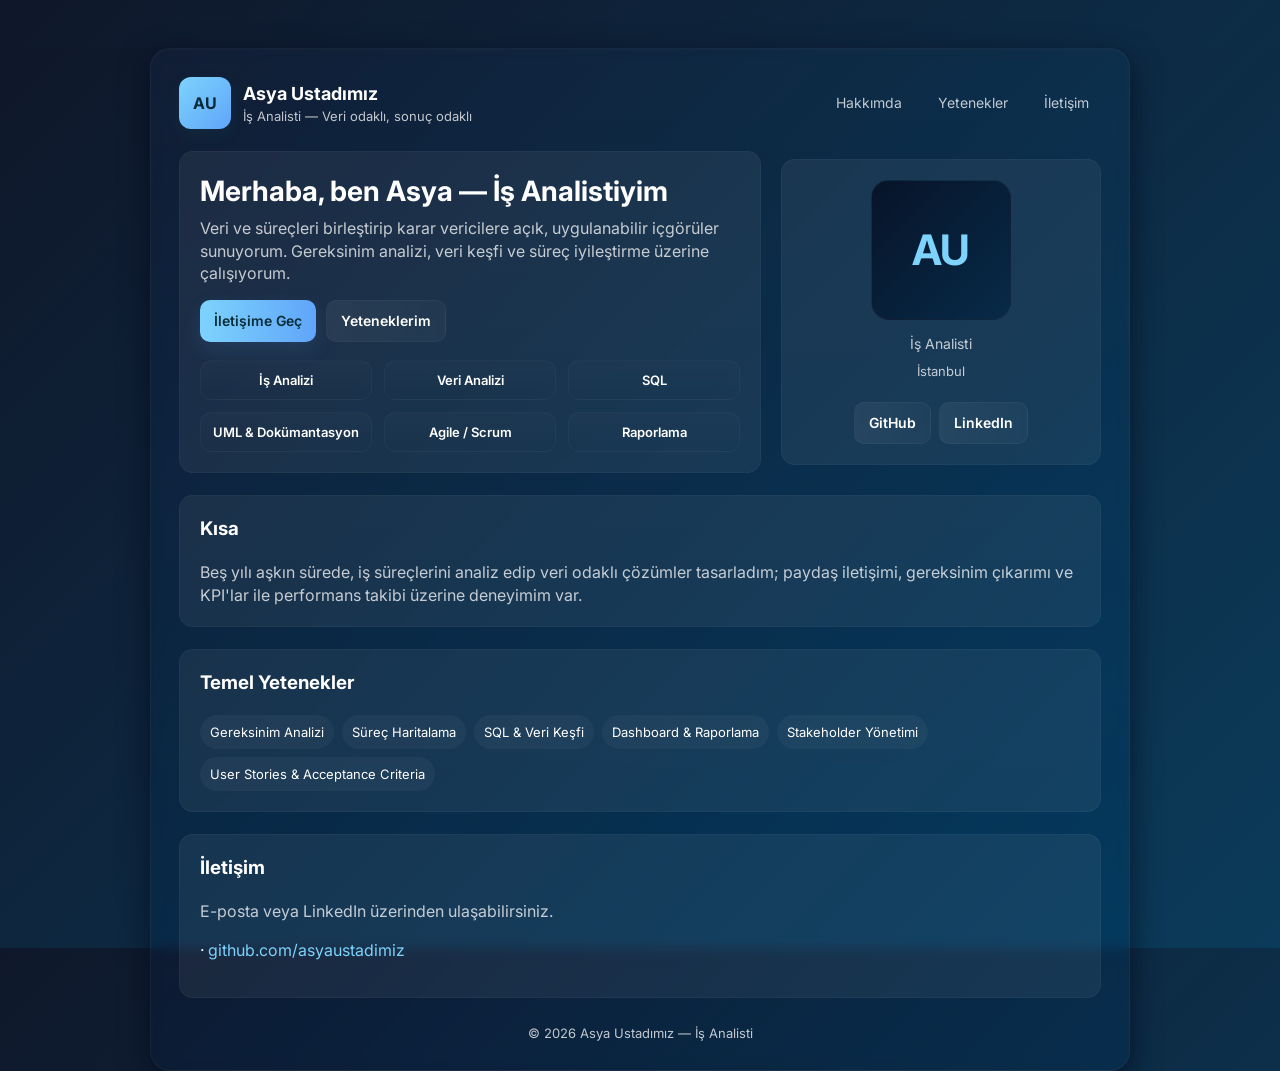
<file: index.html>
<!doctype html>
<html lang="tr">
<head>
  <meta charset="utf-8" />
  <meta name="viewport" content="width=device-width,initial-scale=1" />
  <title>Asya Ustadımız — İş Analisti</title>
  <link href="https://fonts.googleapis.com/css2?family=Inter:wght@300;400;600;700&display=swap" rel="stylesheet">
  <meta name="description" content="Asya Ustadımız — İş Analisti. Veri odaklı çözümler, gereksinim analizi ve süreç iyileştirme.">
  <style>
    :root{
      --bg1:#0f172a;
      --bg2:#0b3b5a;
      --card: rgba(255,255,255,0.06);
      --accent: #7dd3fc;
      --muted: rgba(255,255,255,0.75);
      --glass: rgba(255,255,255,0.04);
      --radius: 14px;
      --maxw: 980px;
      --gap: 20px;
      color-scheme: dark;
    }
    *{box-sizing:border-box}
    html,body{
      height:100%;
      margin:0;
      font-family:Inter,system-ui,-apple-system,'Segoe UI',Roboto,"Helvetica Neue",Arial;
      background: linear-gradient(135deg,var(--bg1),var(--bg2));
      color:#fff;
      -webkit-font-smoothing:antialiased;
      -moz-osx-font-smoothing:grayscale;
      line-height:1.4;
    }
    .wrap{
      max-width:var(--maxw);
      margin:48px auto;
      padding:28px;
      background:linear-gradient(180deg, rgba(255,255,255,0.02), transparent);
      border-radius:calc(var(--radius) + 6px);
      box-shadow: 0 10px 30px rgba(2,6,23,0.6), inset 0 1px 0 rgba(255,255,255,0.02);
      border: 1px solid rgba(255,255,255,0.04);
      backdrop-filter: blur(6px) saturate(120%);
    }
    header{
      display:flex;
      align-items:center;
      justify-content:space-between;
      gap:16px;
      margin-bottom:22px;
    }
    .brand{
      display:flex;align-items:center;gap:12px;
    }
    .logo{
      width:52px;height:52px;border-radius:12px;
      background:linear-gradient(135deg,var(--accent),#60a5fa);
      display:grid;place-items:center;font-weight:700;color:#062a37;
      box-shadow: 0 6px 18px rgba(45,212,191,0.06);
      flex-shrink:0;
    }
    .brand h1{font-size:18px;margin:0}
    .brand p{margin:0;font-size:13px;color:var(--muted)}
    nav{display:flex;gap:12px;align-items:center}
    .nav-link{
      color:var(--muted);
      text-decoration:none;
      font-size:14px;
      padding:8px 12px;
      border-radius:10px;
    }
    .nav-link:hover{background:var(--glass);color:#fff}
    .hero{
      display:grid;
      grid-template-columns:1fr 320px;
      gap:var(--gap);
      align-items:center;
    }
    .card{
      background:var(--card);
      padding:20px;
      border-radius:var(--radius);
      border:1px solid rgba(255,255,255,0.03);
    }
    .intro h2{font-size:28px;margin:0 0 6px 0}
    .intro p{margin:0;color:var(--muted)}
    .buttons{margin-top:16px;display:flex;gap:10px;flex-wrap:wrap}
    .btn{
      background:linear-gradient(90deg, rgba(255,255,255,0.06), rgba(255,255,255,0.03));
      color:#fff;padding:10px 14px;border-radius:10px;border:1px solid rgba(255,255,255,0.04);
      text-decoration:none;font-weight:600;font-size:14px;
      display:inline-flex;gap:8px;align-items:center;
    }
    .btn.primary{
      background:linear-gradient(90deg,var(--accent),#60a5fa);
      color:#042c36;border:none;
      box-shadow:0 8px 20px rgba(96,165,250,0.12);
    }
    .profile{
      display:flex;flex-direction:column;align-items:center;gap:14px;text-align:center;
    }
    .avatar{
      width:140px;height:140px;border-radius:18px;background:linear-gradient(135deg,#071429,#072a48);
      display:grid;place-items:center;font-size:42px;font-weight:700;color:var(--accent);
      border:1px solid rgba(255,255,255,0.04);
    }
    .meta{font-size:14px;color:var(--muted)}
    .grid{
      display:grid;
      grid-template-columns:repeat(3,1fr);
      gap:12px;
      margin-top:20px;
    }
    .chip{
      background:linear-gradient(180deg, rgba(255,255,255,0.02), transparent);
      padding:10px;border-radius:12px;font-weight:600;font-size:13px;
      text-align:center;border:1px solid rgba(255,255,255,0.03);
    }
    section{margin-top:22px}
    .about p{color:var(--muted);margin:0}
    .skills-list{display:flex;flex-wrap:wrap;gap:8px;margin-top:10px}
    .skill{background:rgba(255,255,255,0.04);padding:8px 10px;border-radius:999px;font-size:13px}
    footer{margin-top:26px;text-align:center;color:var(--muted);font-size:13px}
    /* Responsive */
    @media (max-width:900px){
      .hero{grid-template-columns:1fr}
      .grid{grid-template-columns:repeat(2,1fr)}
      .wrap{margin:24px;padding:18px}
    }
    @media (max-width:520px){
      header{flex-direction:column;align-items:flex-start;gap:12px}
      nav{width:100%;display:flex;justify-content:flex-start;flex-wrap:wrap}
      .grid{grid-template-columns:1fr}
      .avatar{width:120px;height:120px}
      .intro h2{font-size:22px}
    }
    /* small link styling */
    a.inline{color:var(--accent);text-decoration:none}
  </style>
</head>
<body>
  <main class="wrap" role="main">
    <header>
      <div class="brand">
        <div class="logo">AU</div>
        <div>
          <h1>Asya Ustadımız</h1>
          <p>İş Analisti — Veri odaklı, sonuç odaklı</p>
        </div>
      </div>
      <nav aria-label="Ana menü">
        <a class="nav-link" href="#about">Hakkımda</a>
        <a class="nav-link" href="#skills">Yetenekler</a>
        <a class="nav-link" href="#contact">İletişim</a>
      </nav>
    </header>

    <section class="hero">
      <div class="card intro">
        <h2>Merhaba, ben Asya — İş Analistiyim</h2>
        <p>Veri ve süreçleri birleştirip karar vericilere açık, uygulanabilir içgörüler sunuyorum. Gereksinim analizi, veri keşfi ve süreç iyileştirme üzerine çalışıyorum.</p>
        <div class="buttons">
          <a class="btn primary" href="#contact">İletişime Geç</a>
          <a class="btn" href="#skills">Yeteneklerim</a>
        </div>

        <div class="grid" style="margin-top:18px">
          <div class="chip">İş Analizi</div>
          <div class="chip">Veri Analizi</div>
          <div class="chip">SQL</div>
          <div class="chip">UML & Dokümantasyon</div>
          <div class="chip">Agile / Scrum</div>
          <div class="chip">Raporlama</div>
        </div>
      </div>

      <aside class="card profile" aria-label="Profil kartı">
        <div class="avatar" aria-hidden="true">AU</div>
        <div>
          <div class="meta">İş Analisti</div>
          <div style="margin-top:8px;color:var(--muted);font-size:13px">İstanbul</div>
        </div>
        <div style="width:100%;margin-top:8px;display:flex;gap:8px;justify-content:center">
          <a class="btn" href="https://github.com/asyaustadimiz" target="_blank" rel="noopener">GitHub</a>
          <a class="btn" href="https://tr.linkedin.com/in/asya-berfin-%C3%BCstad%C4%B1m%C4%B1z-774a92162" target="_blank" rel="noopener">LinkedIn</a>
        </div>
      </aside>
    </section>

    <section id="about" class="about">
      <div class="card">
        <h3 style="margin-top:0">Kısa</h3>
        <p>Beş yılı aşkın sürede, iş süreçlerini analiz edip veri odaklı çözümler tasarladım; paydaş iletişimi, gereksinim çıkarımı ve KPI'lar ile performans takibi üzerine deneyimim var.</p>
      </div>
    </section>

    <section id="skills" class="skills">
      <div class="card">
        <h3 style="margin-top:0">Temel Yetenekler</h3>
        <div class="skills-list">
          <span class="skill">Gereksinim Analizi</span>
          <span class="skill">Süreç Haritalama</span>
          <span class="skill">SQL & Veri Keşfi</span>
          <span class="skill">Dashboard & Raporlama</span>
          <span class="skill">Stakeholder Yönetimi</span>
          <span class="skill">User Stories & Acceptance Criteria</span>
        </div>
      </div>
    </section>

    <section id="contact" class="contact">
      <div class="card">
        <h3 style="margin-top:0">İletişim</h3>
        <p style="color:var(--muted);margin-bottom:12px">E-posta veya LinkedIn üzerinden ulaşabilirsiniz.</p>
        <p> · <a class="inline" href="https://github.com/asyaustadimiz" target="_blank" rel="noopener">github.com/asyaustadimiz</a></p>
      </div>
    </section>

    <footer>
      © 2026 Asya Ustadımız — İş Analisti
    </footer>
  </main>

  <script>
    // Küçük erişilebilir JS: URL fragment'ine tıklanınca yumuşak kaydırma
    (function(){
      if('scrollBehavior' in document.documentElement.style === false){
        // eski tarayıcılar için fallback yok, modern tarayıcılarda çalışır
        return;
      }
      const links = document.querySelectorAll('a[href^="#"]');
      links.forEach(a => {
        a.addEventListener('click', function(e){
          const targetId = this.getAttribute('href').slice(1);
          if(!targetId) return;
          const el = document.getElementById(targetId);
          if(el){
            e.preventDefault();
            el.scrollIntoView({behavior:'smooth',block:'start'});
            history.pushState(null,'', '#'+targetId);
          }
        });
      });
    })();
  </script>
</body>
</html>
</file>
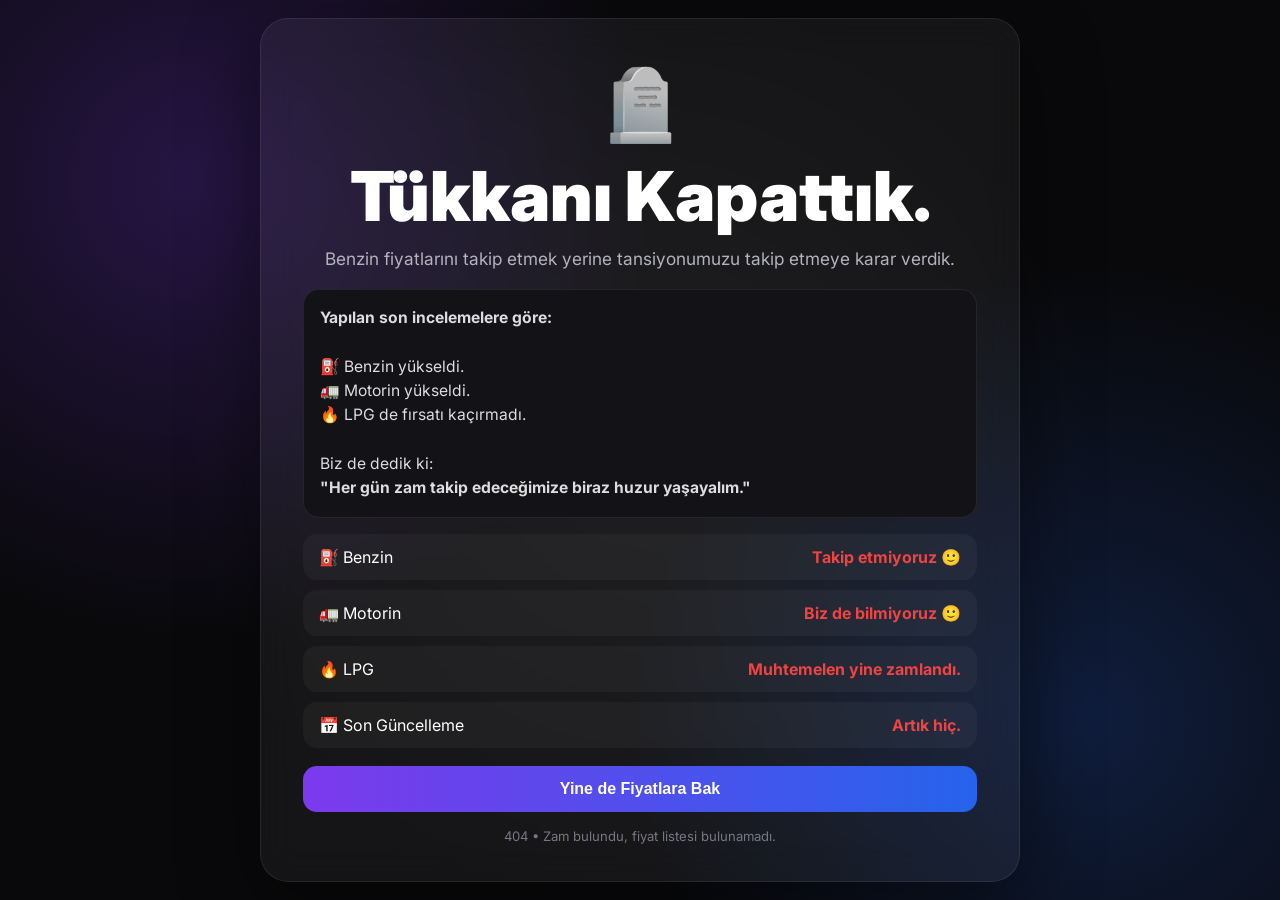
<file: benzin.html>
<!DOCTYPE html>
<html lang="tr">

<head>
    <meta charset="UTF-8">
    <meta name="viewport" content="width=device-width, initial-scale=1.0">
    <title>🪦 Tükkanı Kapattık</title>

    <link href="https://fonts.googleapis.com/css2?family=Inter:wght@400;500;600;700;800;900&display=swap"
        rel="stylesheet">

    <style>
        * {
            margin: 0;
            padding: 0;
            box-sizing: border-box;
        }

        html,
        body {
            width: 100%;
            min-height: 100dvh;
        }

        body {
            font-family: "Inter", sans-serif;
            background: #09090b;
            color: #fff;
            display: flex;
            justify-content: center;
            align-items: center;
            padding: 18px;
            overflow: hidden;
            position: relative;
        }

        body::before {
            content: "";
            position: absolute;
            inset: 0;
            background:
                radial-gradient(circle at 15% 20%, rgba(124, 58, 237, .25), transparent 35%),
                radial-gradient(circle at 85% 80%, rgba(37, 99, 235, .22), transparent 35%),
                radial-gradient(circle at center, rgba(255, 255, 255, .04), transparent 60%);
            animation: bg 12s ease-in-out infinite alternate;
        }

        @keyframes bg {
            from {
                transform: scale(1);
            }

            to {
                transform: scale(1.08) rotate(2deg);
            }
        }

        .card {
            position: relative;
            z-index: 2;
            width: min(760px, 100%);
            max-height: calc(100dvh - 36px);
            overflow: hidden;

            padding: clamp(22px, 4vw, 42px);

            background: rgba(255, 255, 255, .05);
            backdrop-filter: blur(18px);
            border: 1px solid rgba(255, 255, 255, .08);
            border-radius: 28px;
            box-shadow: 0 25px 80px rgba(0, 0, 0, .45);
        }

        .emoji {
            text-align: center;
            font-size: clamp(42px, 6vw, 70px);
            margin-bottom: 8px;
        }

        h1 {
            text-align: center;
            font-size: clamp(2rem, 6vw, 4.3rem);
            font-weight: 900;
            margin-bottom: 10px;
        }

        .sub {
            text-align: center;
            color: #b3b3bd;
            font-size: clamp(.95rem, 2vw, 1.08rem);
            margin-bottom: 20px;
        }

        .box {
            background: #121217;
            border: 1px solid rgba(255, 255, 255, .08);
            border-radius: 16px;
            padding: 16px;
            color: #ddd;
            line-height: 1.55;
            font-size: clamp(.9rem, 1.8vw, .98rem);
        }

        .list {
            margin-top: 16px;
            display: grid;
            gap: 10px;
        }

        .item {
            display: flex;
            justify-content: space-between;
            align-items: center;
            padding: 13px 16px;
            border-radius: 14px;
            background: rgba(255, 255, 255, .04);
        }

        .item span:last-child {
            color: #ef4444;
            font-weight: 700;
        }

        button {
            width: 100%;
            margin-top: 18px;
            border: none;
            border-radius: 14px;
            padding: 14px;
            cursor: pointer;
            font-size: 1rem;
            font-weight: 700;
            color: #fff;
            background: linear-gradient(90deg, #7c3aed, #2563eb);
            transition: .25s;
        }

        button:hover {
            transform: translateY(-2px);
        }

        .footer {
            margin-top: 16px;
            text-align: center;
            color: #787884;
            font-size: .82rem;
        }

        @media (max-height:700px) {

            .emoji {
                font-size: 40px;
            }

            h1 {
                font-size: 2rem;
            }

            .sub {
                margin-bottom: 14px;
            }

            .box {
                padding: 12px;
                font-size: .87rem;
            }

            .item {
                padding: 10px 14px;
                font-size: .9rem;
            }

            .footer {
                display: none;
            }

        }
    </style>
</head>

<body>

    <div class="card">

        <div class="emoji">🪦</div>

        <h1>Tükkanı Kapattık.</h1>

        <div class="sub">
            Benzin fiyatlarını takip etmek yerine tansiyonumuzu takip etmeye karar verdik.
        </div>

        <div class="box">
            <strong>Yapılan son incelemelere göre:</strong><br><br>

            ⛽ Benzin yükseldi.<br>
            🚛 Motorin yükseldi.<br>
            🔥 LPG de fırsatı kaçırmadı.<br><br>

            Biz de dedik ki:<br>
            <strong>"Her gün zam takip edeceğimize biraz huzur yaşayalım."</strong>
        </div>

        <div class="list">

            <div class="item">
                <span>⛽ Benzin</span>
                <span>Takip etmiyoruz 🙂</span>
            </div>

            <div class="item">
                <span>🚛 Motorin</span>
                <span>Biz de bilmiyoruz 🙂</span>
            </div>

            <div class="item">
                <span>🔥 LPG</span>
                <span>Muhtemelen yine zamlandı.</span>
            </div>

            <div class="item">
                <span>📅 Son Güncelleme</span>
                <span>Artık hiç.</span>
            </div>

        </div>

        <button onclick="showJoke()">
            Yine de Fiyatlara Bak
        </button>

        <div class="footer">
            404 • Zam bulundu, fiyat listesi bulunamadı.
        </div>

    </div>

    <script>
        const jokes = [
            "Yine zam gelmiştir. 🙂",
            "Cebindeki paraya göre pahalı.",
            "Biz de en son bakınca moralimiz bozuldu.",
            "Benzin değil altın satılıyor sanki.",
            "Aracını seviyorsan kontağı çok açma. 😄",
            "Fiyatı görünce biz siteyi kapattık.",
            "Bugün de ucuzlamamış.",
            "En ekonomik seçenek: Yokuş aşağı gitmek. 🚴",
            "Google'a yaz, biz emekli olduk. 😎"
        ];

        function showJoke() {
            alert(jokes[Math.floor(Math.random() * jokes.length)]);
        }
    </script>

</body>

</html>
</file>
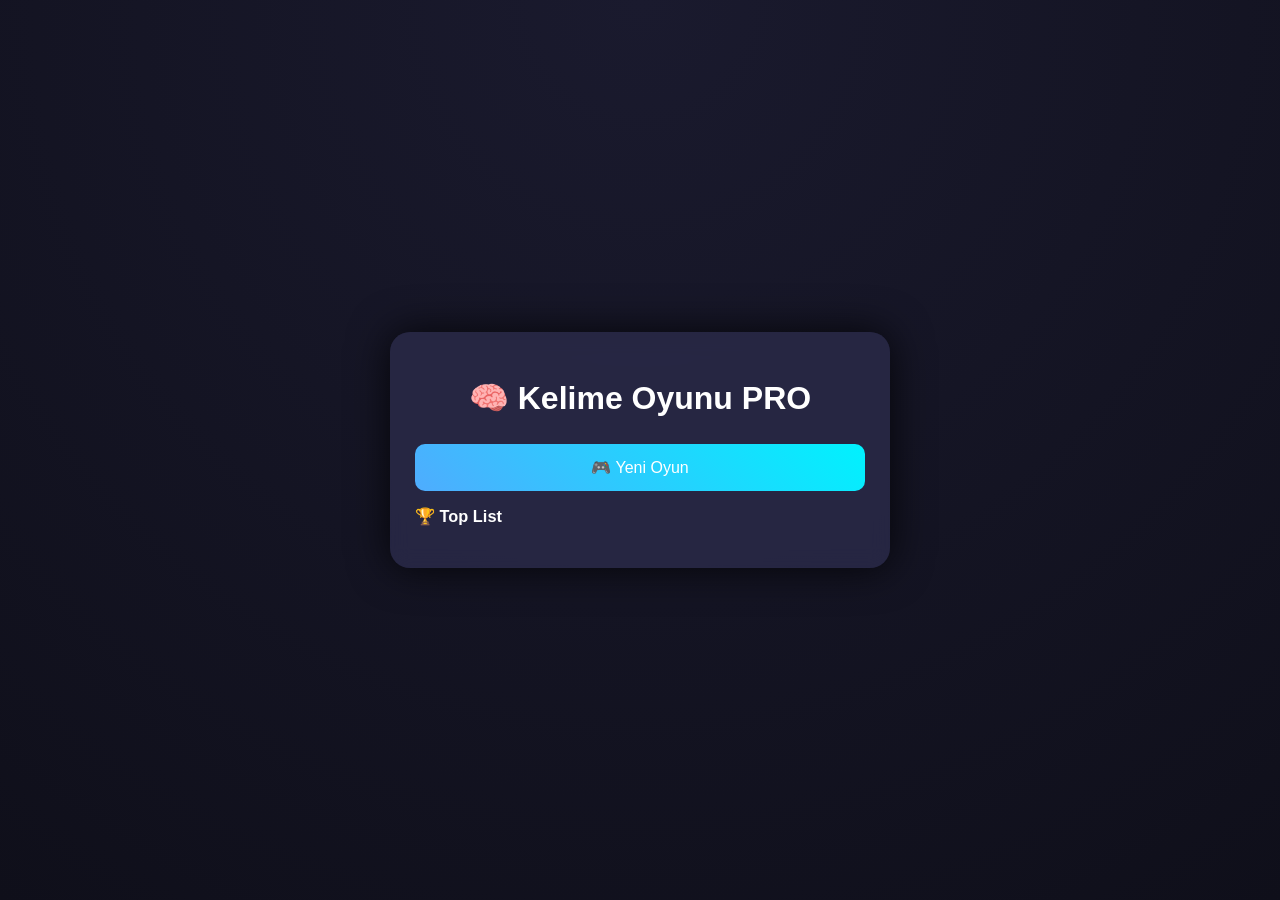
<file: kelime.html>
<!DOCTYPE html>
<html lang="tr">
<head>
<meta charset="UTF-8">
<title>Kelimeleri Çöz Pro</title>

<style>
body {
    margin: 0;
    font-family: 'Segoe UI', sans-serif;
    background: radial-gradient(circle at top, #1a1a2e, #0f0f1a);
    color: white;
    display: flex;
    justify-content: center;
    align-items: center;
    height: 100vh;
}

/* kart */
.container {
    width: 450px;
    background: rgba(40,40,70,0.9);
    border-radius: 20px;
    padding: 25px;
    box-shadow: 0 0 40px rgba(0,0,0,0.8);
    backdrop-filter: blur(10px);
}

h1 {
    text-align: center;
    margin-bottom: 15px;
}

.menu, .game, .gameover {
    display: none;
}

.active {
    display: block;
}

input, button {
    width: 100%;
    box-sizing: border-box;
}

/* input */
input {
    padding: 14px;
    margin-top: 12px;
    border-radius: 10px;
    border: none;
    font-size: 16px;
}

/* button */
button {
    padding: 14px;
    margin-top: 12px;
    border: none;
    border-radius: 10px;
    background: linear-gradient(45deg, #4facfe, #00f2fe);
    color: white;
    font-size: 16px;
    cursor: pointer;
    transition: 0.2s;
}

button:hover {
    transform: scale(1.03);
}

/* cümle */
.sentence {
    background: #111;
    padding: 18px;
    border-radius: 12px;
    margin-top: 15px;
    font-size: 20px;
    text-align: center;
    letter-spacing: 2px;
    transition: all 0.3s;
}

/* zorlaştırıcı efektler */
.blur {
    filter: blur(2px);
}

.jitter {
    animation: jitter 0.2s infinite;
}

@keyframes jitter {
    0% { transform: translate(0px, 0px); }
    25% { transform: translate(1px, -1px); }
    50% { transform: translate(-1px, 1px); }
    75% { transform: translate(1px, 1px); }
    100% { transform: translate(0px, 0px); }
}

.stats {
    display: flex;
    justify-content: space-between;
    margin-top: 10px;
}

.leaderboard {
    margin-top: 15px;
    font-size: 14px;
}
</style>
</head>

<body>

<div class="container">

<h1>🧠 Kelime Oyunu PRO</h1>

<div class="menu active">
    <button onclick="startGame()">🎮 Yeni Oyun</button>

    <div class="leaderboard">
        <h3>🏆 Top List</h3>
        <ul id="leaderboard"></ul>
    </div>
</div>

<div class="game">
    <div class="stats">
        <div>⏱️ <span id="time"></span></div>
        <div>⭐ <span id="score"></span></div>
        <div>📈 Lv <span id="level"></span></div>
    </div>

    <div class="sentence" id="scrambled"></div>

    <input id="answer" placeholder="Yaz..." />
    <button onclick="submitAnswer()">Gönder</button>
</div>

<div class="gameover">
    <h2>Oyun Bitti</h2>
    <p>Skor: <span id="finalScore"></span></p>
    <button onclick="backToMenu()">Menü</button>
</div>

</div>

<script>
const sentences = [
"beyin kelimeleri tahmin ederek okur",
"bağlam anlamayı kolaylaştırır",
"osimhen çok hızlı bir futbolcudur",
"uzun kelimeler daha zor çözülür",
"insan zihni eksikleri tamamlar",
"hızlı okuma tahmin gerektirir",
"algı bazen bizi yanıltabilir",
"karmaşık metinler zor anlaşılır",
"dikkat dağıldığında hata artar",
"okuma alışkanlığı fark yaratır",
"beyin şekillere duyarlıdır",
"tanıdık kelimeler daha kolaydır",
"görsel algı çok güçlüdür",
"zihin boşlukları doldurur",
"odaklanma performansı artırır",
"beyin örüntüleri hızla tanır",
"dikkat eksikliği hataya yol açar",
"kelimeler bağlamla anlam kazanır",
"zihin tahmin ederek ilerler",
"algı gerçekliği şekillendirir",
"hızlı okuma pratik ister",
"okuma alışkanlığı gelişimi destekler",
"görsel hafıza güçlüdür",
"insan beyni boşluk doldurur",
"karmaşık cümleler zor anlaşılır",
"basit anlatım daha etkilidir",
"odaklanma başarıyı artırır",
"anlam çıkarma deneyimle artar",
"zihin detayları seçer",
"algı bazen yanıltıcıdır",
"okuma hızı zamanla gelişir",
"tekrar öğrenmeyi güçlendirir",
"kelime bilgisi önemlidir",
"dikkat öğrenmenin anahtarıdır",
"beyin hızlı karar verir",
"insan zihni kalıplar oluşturur",
"anlam bağlamla değişir",
"okuma pratiği gelişimi hızlandırır",
"görsel ipuçları yardımcı olur",
"beyin eksikleri tamamlar",
"hızlı düşünme hata doğurabilir",
"odaklanma süresi sınırlıdır",
"anlama çaba gerektirir",
"zihin bilgiyi sadeleştirir",
"karmaşıklık algıyı zorlar",
"alışkanlık performansı artırır",
"tecrübe fark yaratır",
"okuma becerisi geliştirilebilir",
"dikkat dağınıklığı verimi düşürür",
"beyin kestirme yollar kullanır",
"algı seçicidir",
"öğrenme süreklilik ister",
"bilgi tekrar ile kalıcı olur",
"zihin hızla uyum sağlar",
"odak başarıyı belirler",
"insanlar kalıpları tanır",
"beyin hızlı genelleme yapar",
"okuma dikkat gerektirir",
"algı deneyime bağlıdır",
"zihin tahmin üretir",
"karmaşık bilgiler zor sindirilir",
"basitlik anlaşılabilirliği artırır",
"tekrar öğrenmeyi pekiştirir",
"görsel düşünme yaygındır",
"okuma alışkanlığı önemlidir",
"dikkat başarıyı etkiler",
"zihin eksik parçaları tamamlar",
"algı bazen hatalıdır",
"beyin hızla filtreler",
"okuma süreci dinamiktir",
"anlam çıkarma pratiktir",
"bilgi zamanla işlenir",
"odaklanma gelişebilir",
"algı yönlendirilebilir",
"zihin esnektir",
"insan beyni hızlı çalışır",
"okuma tahmin içerir",
"görsel algı güçlüdür",
"karmaşıklık dikkat dağıtır",
"basit metinler daha anlaşılır",
"zihin kalıplar kurar",
"tecrübe anlamayı kolaylaştırır",
"okuma pratiği önemlidir",
"algı seçici davranır",
"dikkat sınırlıdır",
"beyin bilgiyi düzenler",
"anlama süreç gerektirir",
"zihin detayları ayıklar",
"alışkanlık hız kazandırır",
"okuma becerisi gelişir",
"algı bazen aldatıcıdır",
"bilgi tekrar ile kalır",
"odaklanma güçlenebilir",
"zihin boşlukları doldurur",
"beyin hızlı yorum yapar",
"insan zihni bağlantı kurar",
"okuma hızla gelişebilir",
"algı deneyimle şekillenir",
"dikkat öğrenmeyi etkiler",
"beyin eksikleri tamamlar",
"basitlik etkili iletişim sağlar",
"karmaşıklık anlamayı zorlaştırır",
"okuma alışkanlığı fark yaratır",
"zihin kalıpları kullanır",
"algı seçici filtre uygular",
"tekrar bilgiyi güçlendirir",
"odak başarıyı artırır",
"görsel hafıza etkilidir",
"zihin bilgiyi sadeleştirir",
"okuma pratiği hız kazandırır",
"dikkat hatayı azaltır",
"beyin hızlı tahmin yapar",
"algı bazen yanıltır",
"anlam bağlama bağlıdır",
"zihin esnek çalışır",
"okuma dikkat ister",
"beyin bilgiyi işler",
"algı yön değiştirir",
"zihin detayları seçer",
"karmaşık metinler zor gelir",
"basit anlatım güçlüdür",
"tekrar öğrenmeyi destekler",
"okuma alışkanlığı gelişir",
"dikkat süreklilik ister",
"beyin kalıpları tanır",
"algı seçicidir",
"zihin hızlı karar verir",
"okuma pratiği önemlidir",
"bilgi zamanla oturur",
"odaklanma verimi artırır",
"algı bazen yanıltıcıdır",
"zihin eksikleri tamamlar",
"beyin filtreleme yapar",
"okuma süreci aktiftir",
"anlama deneyim ister",
"insan zihni hızlıdır",
"okuma gelişebilir",
"algı değişkendir",
"dikkat sınırlıdır",
"beyin öğrenmeye açıktır",
"zihin tahmin eder",
"karmaşıklık zorlayıcıdır",
"basitlik avantaj sağlar",
"tekrar gereklidir",
"okuma alışkanlığı faydalıdır",
"algı seçicidir",
"odaklanma güçlenir",
"zihin boşluk doldurur",
"beyin örüntü arar",
"okuma hızlanabilir",
"anlama gelişir",
"bilgi işlenir",
"dikkat artabilir",
"algı yönlenir",
"zihin adapte olur",
"okuma pratiği hız kazandırır"
];

let current="", score=0, level=1, time=20, timer;

function scramble(word, intensity=0.5){
    if(word.length<4) return word;
    let arr=word.slice(1,-1).split('');
    for(let i=0;i<arr.length;i++){
        if(Math.random()<intensity){
            let j=Math.floor(Math.random()*arr.length);
            [arr[i],arr[j]]=[arr[j],arr[i]];
        }
    }
    return word[0]+arr.join('')+word[word.length-1];
}

function scrambleSentence(sentence){
    let intensity=Math.min(0.2+level*0.05,0.9);
    return sentence.split(' ').map(w=>scramble(w,intensity)).join(' ');
}

function startGame(){
    document.querySelector('.menu').classList.remove('active');
    document.querySelector('.game').classList.add('active');
    score=0; level=1;
    nextRound();
}

function nextRound(){
    time=Math.max(5,20-level);
    current=sentences[Math.floor(Math.random()*sentences.length)];

    let el=document.getElementById("scrambled");
    el.innerText=scrambleSentence(current);

    el.className="sentence";

    if(level>3) el.classList.add("blur");
    if(level>6) el.classList.add("jitter");

    document.getElementById("answer").value="";
    document.getElementById("answer").focus();

    document.getElementById("score").innerText=score;
    document.getElementById("level").innerText=level;

    startTimer();
}

function startTimer(){
    clearInterval(timer);
    document.getElementById("time").innerText=time;

    timer=setInterval(()=>{
        time--;
        document.getElementById("time").innerText=time;
        if(time<=0) endGame();
    },1000);
}

function submitAnswer(){
    let input=document.getElementById("answer");
    let ans=input.value.trim();

    if(ans.toLowerCase()===current.toLowerCase()){
        score+=time*10;
        level++;
        nextRound();
    }

    input.value="";
}

document.getElementById("answer").addEventListener("keypress", e=>{
    if(e.key==="Enter") submitAnswer();
});

function endGame(){
    clearInterval(timer);
    document.querySelector('.game').classList.remove('active');
    document.querySelector('.gameover').classList.add('active');

    document.getElementById("finalScore").innerText=score;
    saveScore(score);
    loadLeaderboard();
}

function backToMenu(){
    document.querySelector('.gameover').classList.remove('active');
    document.querySelector('.menu').classList.add('active');
}

function saveScore(s){
    let scores=JSON.parse(localStorage.getItem("scores"))||[];
    scores.push(s);
    scores.sort((a,b)=>b-a);
    scores=scores.slice(0,5);
    localStorage.setItem("scores",JSON.stringify(scores));
}

function loadLeaderboard(){
    let scores=JSON.parse(localStorage.getItem("scores"))||[];
    let list=document.getElementById("leaderboard");
    list.innerHTML="";
    scores.forEach(s=>{
        let li=document.createElement("li");
        li.innerText=s;
        list.appendChild(li);
    });
}

loadLeaderboard();
</script>

</body>
</html>
</file>
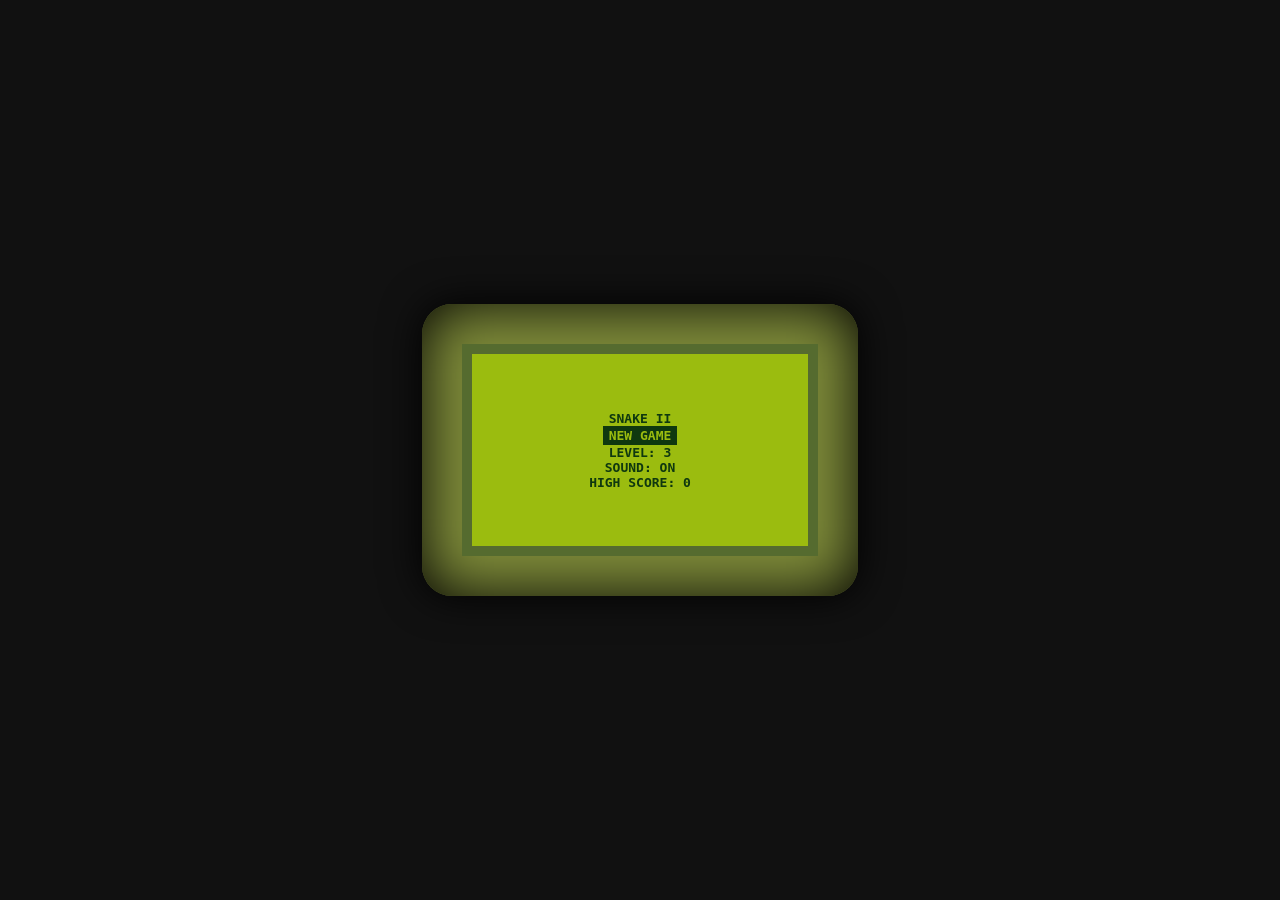
<file: snake.html>
<!DOCTYPE html>
<html lang="tr">
<head>
<meta charset="UTF-8">
<title>Snake II - 3310</title>
<style>
body{
    background:#111;
    display:flex;
    justify-content:center;
    align-items:center;
    height:100vh;
    margin:0;
    font-family:monospace;
}
.phone{
    background:#7f8c3a;
    padding:40px;
    border-radius:30px;
    box-shadow:0 0 60px black inset,0 0 40px black;
}
.screen{
    width:336px;
    height:192px;
    background:#9bbc0f;
    border:10px solid #556b2f;
    position:relative;
    image-rendering:pixelated;
}
canvas{
    width:100%;
    height:100%;
}
.overlay{
    position:absolute;
    top:0;left:0;
    width:100%;height:100%;
    display:flex;
    flex-direction:column;
    justify-content:center;
    align-items:center;
    color:#0f380f;
    font-weight:bold;
    text-align:center;
}
.selected{
    background:#0f380f;
    color:#9bbc0f;
    padding:2px 6px;
}
</style>
</head>
<body>

<div class="phone">
<div class="screen">
<canvas id="game" width="168" height="96"></canvas>
<div id="menu" class="overlay"></div>
</div>
</div>

<script>
const canvas=document.getElementById("game");
const ctx=canvas.getContext("2d");

const grid=4;
const tilesX=canvas.width/grid;
const tilesY=canvas.height/grid;

let snake,dir,food,bonus;
let gameLoop;
let state="menu";
let level=3;
let soundOn=true;
let score=0;
let highScore=localStorage.getItem("snake2hi")||0;

let menuIndex=0;
let menuItems=["NEW GAME","LEVEL","SOUND","HIGH SCORE"];

const audioCtx=new (window.AudioContext||window.webkitAudioContext)();

function beep(freq,dur){
    if(!soundOn)return;
    const osc=audioCtx.createOscillator();
    const gain=audioCtx.createGain();
    osc.connect(gain);
    gain.connect(audioCtx.destination);
    osc.frequency.value=freq;
    osc.start();
    gain.gain.setValueAtTime(0.1,audioCtx.currentTime);
    osc.stop(audioCtx.currentTime+dur);
}

function drawPixel(x,y,color="#0f380f"){
    ctx.fillStyle=color;
    ctx.fillRect(x*grid,y*grid,grid,grid);
}

function randomPos(){
    return{
        x:Math.floor(Math.random()*tilesX),
        y:Math.floor(Math.random()*tilesY)
    }
}

function startGame(){
    snake=[{x:10,y:10}];
    dir="RIGHT";
    food=randomPos();
    bonus=null;
    score=0;
    state="game";
    loopStart();
}

function loopStart(){
    clearInterval(gameLoop);
    let speed=160-(level*12);
    gameLoop=setInterval(update,speed);
}

function update(){
    ctx.fillStyle="#9bbc0f";
    ctx.fillRect(0,0,canvas.width,canvas.height);

    snake.forEach(p=>drawPixel(p.x,p.y));
    drawPixel(food.x,food.y);

    if(bonus){
        drawPixel(bonus.x,bonus.y,"#143d14");
    }

    let head={...snake[0]};
    if(dir==="LEFT")head.x--;
    if(dir==="RIGHT")head.x++;
    if(dir==="UP")head.y--;
    if(dir==="DOWN")head.y++;

    // duvar çarpma
    if(head.x<0||head.x>=tilesX||head.y<0||head.y>=tilesY||
       snake.some(p=>p.x===head.x&&p.y===head.y)){
        gameOver();
        return;
    }

    snake.unshift(head);

    if(head.x===food.x&&head.y===food.y){
        score++;
        beep(800,0.05);
        food=randomPos();
        if(score%8===0)spawnBonus();
    }
    else if(bonus&&head.x===bonus.x&&head.y===bonus.y){
        score+=5;
        bonus=null;
        beep(1200,0.1);
    }
    else{
        snake.pop();
    }

    drawHUD();
}

function spawnBonus(){
    bonus=randomPos();
    setTimeout(()=>bonus=null,5000);
}

function drawHUD(){
    ctx.fillStyle="#0f380f";
    ctx.font="6px monospace";
    ctx.fillText("S:"+score+" HI:"+highScore,2,6);
}

function gameOver(){
    beep(200,0.3);
    clearInterval(gameLoop);
    if(score>highScore){
        highScore=score;
        localStorage.setItem("snake2hi",highScore);
    }
    state="menu";
    renderMenu("GAME OVER");
}

function renderMenu(title="SNAKE II"){
    const menu=document.getElementById("menu");
    menu.innerHTML="";
    menu.style.display="flex";

    const h=document.createElement("div");
    h.innerText=title;
    menu.appendChild(h);

    menuItems.forEach((item,i)=>{
        let text=item;
        if(item==="LEVEL")text+=": "+level;
        if(item==="SOUND")text+=": "+(soundOn?"ON":"OFF");
        if(item==="HIGH SCORE")text+=": "+highScore;

        const div=document.createElement("div");
        div.innerText=text;
        if(i===menuIndex)div.className="selected";
        menu.appendChild(div);
    });
}

document.addEventListener("keydown",e=>{
    if(state==="menu"){
        if(e.key==="ArrowUp"){menuIndex=(menuIndex+menuItems.length-1)%menuItems.length;renderMenu();}
        if(e.key==="ArrowDown"){menuIndex=(menuIndex+1)%menuItems.length;renderMenu();}
        if(e.key==="Enter"){
            if(menuIndex===0){document.getElementById("menu").style.display="none";startGame();}
            if(menuIndex===1){level=level<9?level+1:1;renderMenu();}
            if(menuIndex===2){soundOn=!soundOn;renderMenu();}
        }
    }
    else if(state==="game"){
        if(e.key==="ArrowLeft"&&dir!=="RIGHT")dir="LEFT";
        if(e.key==="ArrowRight"&&dir!=="LEFT")dir="RIGHT";
        if(e.key==="ArrowUp"&&dir!=="DOWN")dir="UP";
        if(e.key==="ArrowDown"&&dir!=="UP")dir="DOWN";
    }
});

renderMenu();
</script>
</body>
</html>
</file>
